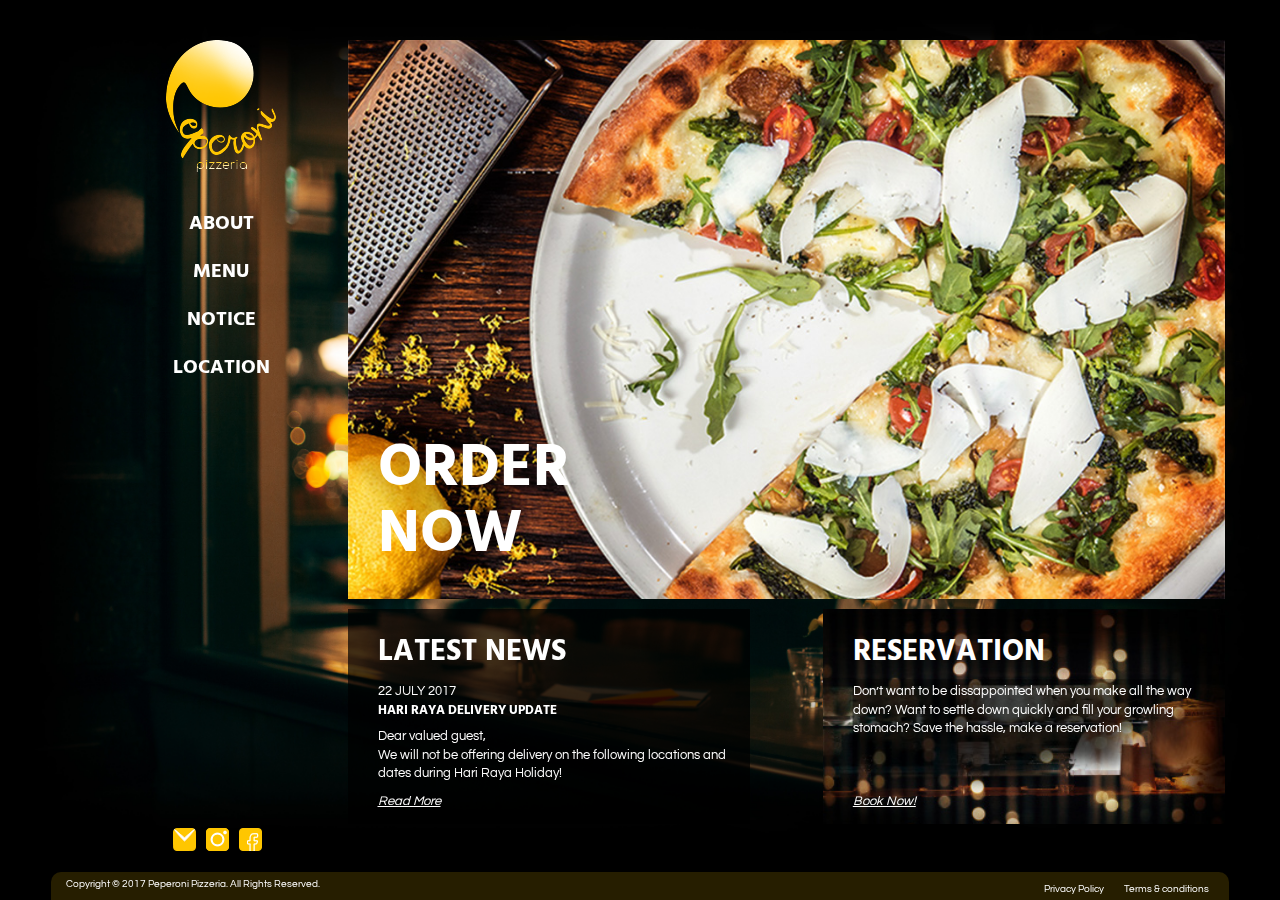
<file: web/index.html>
<!DOCTYPE html>
<html>

<head>
	<meta charset="utf-8">
	<meta name="viewport" content="width=device-width, initial-scale=1">
	<title>Home</title>
	<meta name="author" content="" />
	<meta name="description" content="" />
	<meta name="keywords"  content="" />
	<link rel="icon" type="image/png" href="images/favicon-32x32.png" sizes="32x32" />
	<link rel="icon" type="image/png" href="images/favicon-16x16.png" sizes="16x16" />
	<link href="https://fonts.googleapis.com/css?family=Hind+Guntur|Questrial" rel="stylesheet">
	<link rel="stylesheet" type="text/css" href="css/bootstrap.min.css" />
	<link rel="stylesheet" type="text/css" href="css/style.css" />

	<!--[if IE]>
		<script type="text/javascript">
			 var console = { log: function() {} };
		</script>
	<![endif]-->

	<!--<style>
		[class*="col-"] {
			border: 1px solid teal;
		} 
		.testbox {
			background-color: purple;
			color: white;
			text-align: center;
			font-size: large;
			padding: 10px;
			margin: 0 0 20px 0;
		} 
	</style>-->


</head>
<body>

<!--
<div class="testbox">
	<div class="visible-xs">Extra Small</div><div class="visible-md">Medium</div>
</div>-->

<div class="navi">
<nav class="visible-xs-block visible-sm-block navbar navbar-default">
  <div class="container-fluid">
    <!-- Brand and toggle get grouped for better mobile display -->
    <div class="navbar-header">
      <button type="button" class="navbar-toggle collapsed" data-toggle="collapse" data-target="#bs-example-navbar-collapse-1" aria-expanded="false">
        <span class="sr-only">Toggle navigation</span>
        <span class="icon-bar"></span>
        <span class="icon-bar"></span>
        <span class="icon-bar"></span>
      </button>
      <a class="navbar-brand" href="index.html">
      	<img alt="Brand" src="images/logo.png">
      </a>
    </div>

    <!-- Collect the nav links, forms, and other content for toggling -->
    <div class="collapse navbar-collapse" id="bs-example-navbar-collapse-1">
      <ul class="nav navbar-nav">
        <li><a href="about.html">ABOUT</a></li>
        	<li class="dropdown">
          	<a href="#" class="dropdown-toggle" data-toggle="dropdown" role="button" aria-haspopup="true" aria-expanded="false">MENU<span class="caret"></span></a>
          	<ul class="dropdown-menu">
	             <li><a href="menu.html#pizza">Pizza</a></li>
				<li><a href="menu.html#main">Main</a></li>
				<li><a href="menu.html#pasta">Pasta</a></li>					
				<li><a href="menu.html#entree">Entree</a></li>					
				<li><a href="menu.html#drinks">Drinks</a></li>
				<li><a href="menu.html#dessert">Dessert</a></li>
         	 </ul>
       		 </li>
			<li><a href="#">NOTICE</a></li>
			<li class="dropdown">
          	<a href="#" class="dropdown-toggle" data-toggle="dropdown" role="button" aria-haspopup="true" aria-expanded="false">LOCATION<span class="caret"></span></a>
          	<ul class="dropdown-menu">
	            <li><a href="location.html#greenwood">Greenwood</a></li>
				<li><a href="location.html#binjai">Binjai</a></li>
				<li><a href="location.html#frankel">Frankel</a></li>		
				<li><a href="location.html#zion">Zion</a></li>					
				<li><a href="location.html#suntec">Suntec</a></li>
				<li><a href="location.html#biopolis">Biopolis</a></li>
				<li><a href="location.html#thomson">Thomson</a></li>
         	 </ul>
       		 </li>
      </ul>
    </div><!-- /.navbar-collapse -->
  </div><!-- /.container-fluid -->
</nav>
</div>

<div class="container top">
	
	<div class="row">
		<div class="col-sm-12 col-md-2">
				<div align="center">
					<div id="sidebar" class="hidden-xs hidden-sm fix top">
						<a href="index.html">
						<img src="images/logo.png" class="img-responsive" alt="logo">
						</a>
						<nav>
						<ul class="nav-stacked">
							<li><a href="about.html">ABOUT</a></li>
							<li><a href="menu.html">MENU</a></li>
							<li><a href="#">NOTICE</a></li>
							<li><a href="location.html">LOCATION</a></li>
						</ul>
						</nav> 
					</div>
				</div>
		</div>

		<div class="col-md-1"></div>

		<div class="col-sm-12 col-md-9 nopadding">
			<a href="menu.html">
				<div class="cover top">
					<img src="images/on.jpg" class="img-responsive" alt="cover">
				<h1 class="padding30">ORDER<br>NOW</h1>
			</div></a>
		</div>
	</div>


	<div class="row">
		<!-- must add up to 12 columns -->
		<div class="col-md-3"></div>
		<div class="col-md-9 nopadding">
			<div class="col-md-6 nopadding">
				<div class="col-sm-12 col-md-11 mod">
					<h2>LATEST NEWS</h2>
					<div class="title">
						22 JULY 2017 <br>
						<b>HARI RAYA DELIVERY UPDATE</b>
					</div>
					<div class="text">
							Dear valued guest, <br>
							We will not be offering delivery on the following locations and dates during Hari Raya Holiday!
					</div>

						<a href="#"><i><u>Read More</u></i></a>
				</div>
				<div class="col-md-1 nopadding"></div>
			</div>

			<div class="col-md-6 nopadding">
				<div class="col-md-1 nopadding"></div>
				<div class="col-sm-12 col-md-11 mod2">
					<h2>RESERVATION</h2>
					<div class="textb">
						Don’t want to be dissappointed when you make all the way down? Want to settle down quickly and fill your growling stomach? Save the hassle, make a reservation!<br>
					</div>

					<a href="location.html"><i><u>Book Now!</u></i></a>
				</div>
			</div>
		</div>
	</div>

	<div class="row top"></div>
	
	<div class="row">
		<div class="hidden-xs hidden-sm col-md-2 nopadding sns fix">
				<a href="" target="_blank" data-toggle="modal" data-target="#myModal">
					<img src="images/mail.png" class="img-responsive" alt="mail"></a>
				<a href="https://www.instagram.com/peperonipizzeria" target="_blank">
					<img src="images/insta.png" class="img-responsive" alt="insta"></a>
				<a href="https://www.facebook.com/peperonipizzeria" target="_blank">
					<img src="images/fb.png" class="img-responsive" alt="fb"></a>
		</div>

		<div class="visible-xs-block visible-sm-block nopadding padding30 sns">
				<a href="" target="_blank" data-toggle="modal" data-target="#myModal">
					<img src="images/mail.png" class="img-responsive" alt="mail"></a>
				<a href="https://www.instagram.com/peperonipizzeria" target="_blank">
					<img src="images/insta.png" class="img-responsive" alt="insta"></a>
				<a href="https://www.facebook.com/peperonipizzeria" target="_blank">
					<img src="images/fb.png" class="img-responsive" alt="fb"></a>
		</div>




<!-- Modal -->
<div id="myModal" class="modal fade" role="dialog">
  <div class="modal-dialog modal-sm">

    <!-- Modal content-->
    <div class="modal-content">
      <div class="modal-header">
        <button type="button" class="close" data-dismiss="modal">&times;</button>
        <div class="modal-title"><b>CONTACT</b> <br>
        	      	Have any enquiries or feedback for us?
      	</div>
      <div class="modal-body">
      	<!-- form-->
        <form>
			  <div class="form-group">
			    <label for="exampleInputName">Name</label>
			    <input type="text" class="form-control" id="exampleInputName" placeholder="How should we address you?">
			  </div>
			   <div class="form-group">
			    <label for="exampleInputEmail1">Email address</label>
			    <input type="email" class="form-control" id="exampleInputEmail1" placeholder="Enter email for enquiries">
			  </div>
			  <div class="form-group">
			    <label for="exampleInputMessage">Message</label>
			    <textarea class="form-control" rows="3" placeholder="Enter your message here"></textarea>
			  </div>
  			<button type="submit" class="btn btn-default pull-right">Submit</button>
		</form>

      </div>
      
    </div>

  </div>
</div>



		<div class="col-md-10"></div>
	</div>

</div>

<div class="container-fluid">
	
	<div class="row">
		<!-- must add up to 12 columns -->
		<div class="hidden-xs hidden-sm col-md-12 nopadding fix" id="footer">
			<div id="info">
				Copyright © 2017 Peperoni Pizzeria. All Rights Reserved.
				<div class="ab">Terms & conditions</div> <div class="ab">Privacy Policy</div>
			</div>
		</div>

	<div class="visible-xs-block visible-sm-block nopadding top">
			<div id="info">
				Copyright © 2017 Peperoni Pizzeria. All Rights Reserved.<br>
				Terms & conditions Privacy Policy
			</div>
		</div>

		
	</div>
</div>


<script src=https://ajax.googleapis.com/ajax/libs/jquery/1.12.4/jquery.min.js></script>
<script src="js/bootstrap.min.js"></script>
<script src="js/script.js"></script>

</body>
</html>
</file>
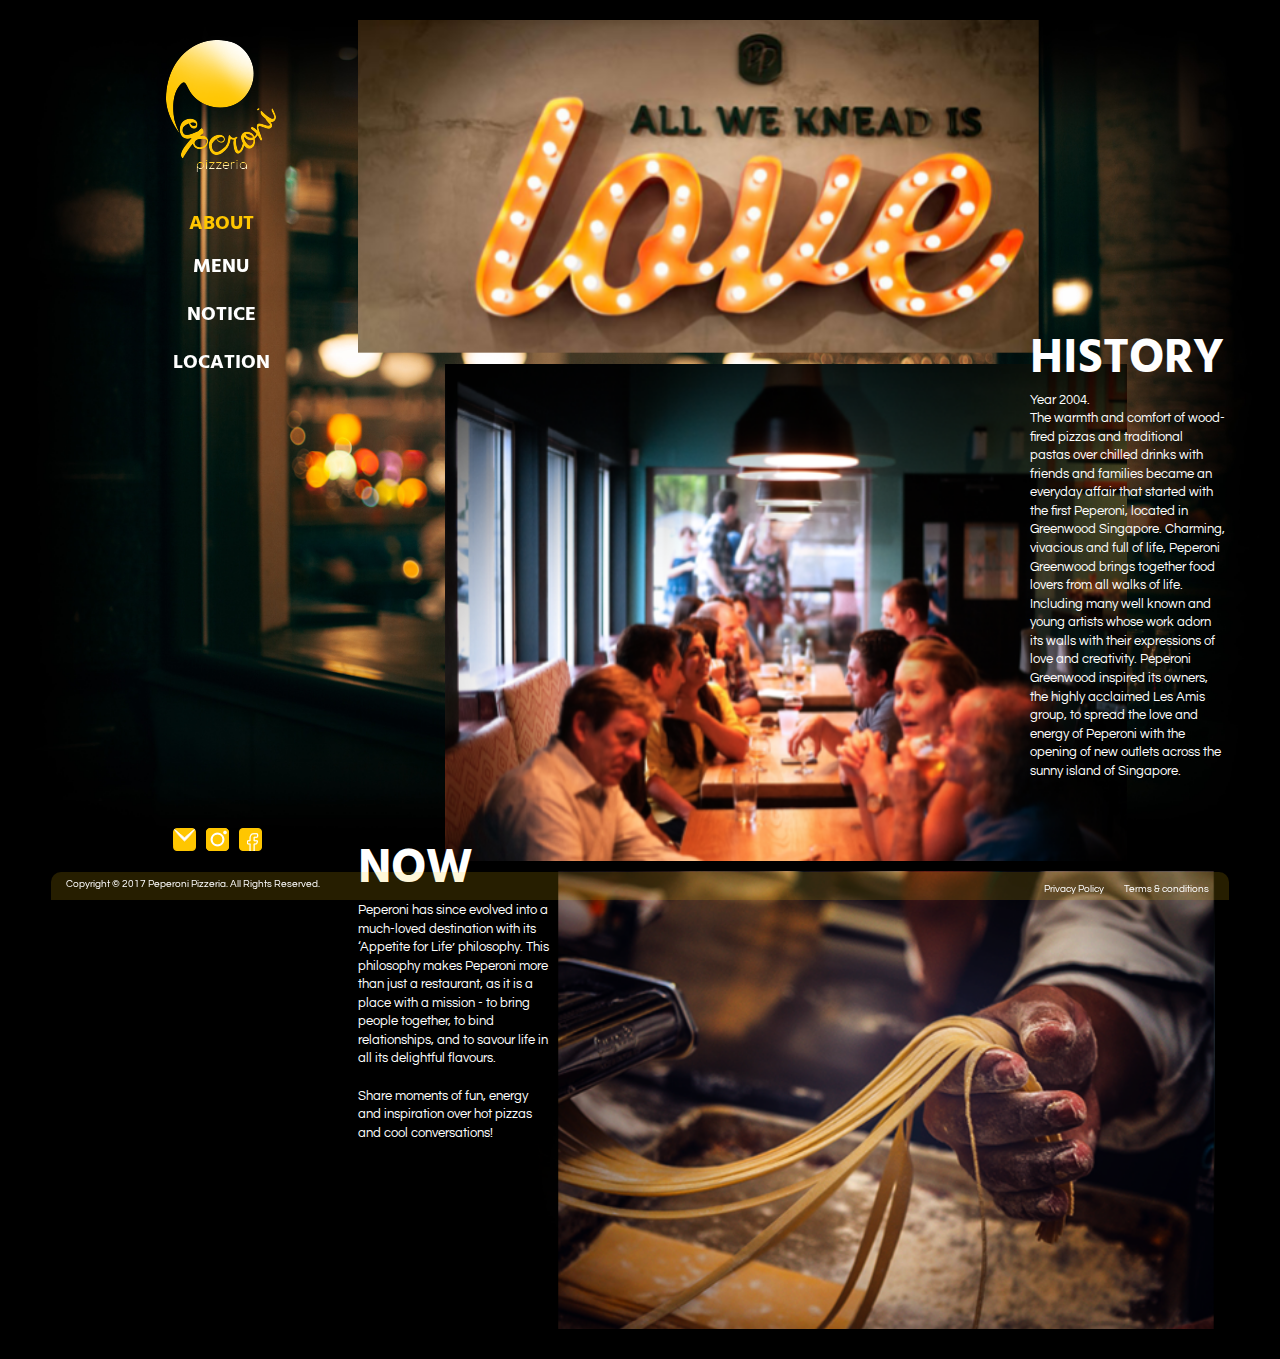
<file: web/about.html>
<!DOCTYPE html>
<html>

<head>
	<meta charset="utf-8">
	<meta name="viewport" content="width=device-width, initial-scale=1">
	<title>About</title>
	<meta name="author" content="" />
	<meta name="description" content="" />
	<meta name="keywords"  content="" />
	<link rel="icon" type="image/png" href="images/favicon-32x32.png" sizes="32x32" />
	<link rel="icon" type="image/png" href="images/favicon-16x16.png" sizes="16x16" />
	<link href="https://fonts.googleapis.com/css?family=Hind+Guntur|Questrial" rel="stylesheet">
	<link rel="stylesheet" type="text/css" href="css/bootstrap.min.css" />
	<link rel="stylesheet" type="text/css" href="css/style.css" />

	<!--[if IE]>
		<script type="text/javascript">
			 var console = { log: function() {} };
		</script>
	<![endif]-->

	<!--<style>
		[class*="col-"] {
			border: 1px solid teal;
		} 
		.testbox {
			background-color: purple;
			color: white;
			text-align: center;
			font-size: large;
			padding: 10px;
			margin: 0 0 20px 0;
		} 
	</style>-->


</head>
<body>
<!--
<div class="testbox">
	<div class="visible-xs">Extra Small</div><div class="visible-md">Medium</div>
</div>-->

<div class="navi">
<nav class="visible-xs-block visible-sm-block navbar navbar-default">
  <div class="container-fluid">
    <!-- Brand and toggle get grouped for better mobile display -->
    <div class="navbar-header">
      <button type="button" class="navbar-toggle collapsed" data-toggle="collapse" data-target="#bs-example-navbar-collapse-1" aria-expanded="false">
        <span class="sr-only">Toggle navigation</span>
        <span class="icon-bar"></span>
        <span class="icon-bar"></span>
        <span class="icon-bar"></span>
      </button>
      <a class="navbar-brand" href="index.html">
      	<img alt="Brand" src="images/logo.png">
      </a>
    </div>

    <!-- Collect the nav links, forms, and other content for toggling -->
    <div class="collapse navbar-collapse" id="bs-example-navbar-collapse-1">
      <ul class="nav navbar-nav">
        <li><a href="about.html">ABOUT</a></li>
        	<li class="dropdown">
          	<a href="#" class="dropdown-toggle" data-toggle="dropdown" role="button" aria-haspopup="true" aria-expanded="false">MENU<span class="caret"></span></a>
          	<ul class="dropdown-menu">
	            <li><a href="menu.html#pizza">Pizza</a></li>
				<li><a href="menu.html#main">Main</a></li>
				<li><a href="menu.html#pasta">Pasta</a></li>					
				<li><a href="menu.html#entree">Entree</a></li>					
				<li><a href="menu.html#drinks">Drinks</a></li>
				<li><a href="menu.html#dessert">Dessert</a></li>
         	 </ul>
       		 </li>
			<li><a href="#">NOTICE</a></li>
			<li class="dropdown">
          	<a href="#" class="dropdown-toggle" data-toggle="dropdown" role="button" aria-haspopup="true" aria-expanded="false">LOCATION<span class="caret"></span></a>
          	<ul class="dropdown-menu">
	            <li><a href="location.html#greenwood">Greenwood</a></li>
				<li><a href="location.html#binjai">Binjai</a></li>
				<li><a href="location.html#frankel">Frankel</a></li>		
				<li><a href="location.html#zion">Zion</a></li>					
				<li><a href="location.html#suntec">Suntec</a></li>
				<li><a href="location.html#biopolis">Biopolis</a></li>
				<li><a href="location.html#thomson">Thomson</a></li>
         	 </ul>
       		 </li>
      </ul>
    </div><!-- /.navbar-collapse -->
  </div><!-- /.container-fluid -->
</nav>
</div>

<div class="container top">
	
	<div class="row">
		<div class="col-sm-12 col-md-2">
				<div align="center">
					<div id="sidebar" class="hidden-xs hidden-sm fix top">
						<a href="index.html">
						<img src="images/logo.png" class="img-responsive" alt="logo">
						</a>
						<nav>
						<ul class="nav-stacked">
							<li class="page">ABOUT</li>
							<li><a href="menu.html">MENU</a></li>
							<li><a href="#">NOTICE</a></li>
							<li><a href="location.html">LOCATION</a></li>
						</ul>
						</nav> 
					</div>
				</div>
		</div>


		<div class="col-md-1"></div>


		<div class="col-sm-12 col-md-9 nopadding">
			<div id="about">
					<img src="images/first.png" class="img-responsive" alt="">	
					<div class="hidden-xs hidden-sm hist"> 
						<h3>HISTORY</h3>
							Year 2004.<br>
							The warmth and comfort of wood-fired pizzas and traditional pastas over chilled drinks with friends and families became an everyday affair that started with the first Peperoni, located in Greenwood Singapore. Charming, vivacious and full of life, Peperoni Greenwood brings together food lovers from all walks of life. Including many well known and young artists whose work adorn its walls with their expressions of love and creativity. Peperoni Greenwood inspired its owners, the highly acclaimed Les Amis group, to spread the love and energy of Peperoni with the opening of new outlets across the sunny island of Singapore.
					</div>
					<div class="visible-xs-block visible-sm-block histm"> 
						<h3>HISTORY</h3>
							Year 2004.<br>
							The warmth and comfort of wood-fired pizzas and traditional pastas over chilled drinks with friends and families became an everyday affair that started with the first Peperoni, located in Greenwood Singapore. Charming, vivacious and full of life, Peperoni Greenwood brings together food lovers from all walks of life. Including many well known and young artists whose work adorn its walls with their expressions of love and creativity. Peperoni Greenwood inspired its owners, the highly acclaimed Les Amis group, to spread the love and energy of Peperoni with the opening of new outlets across the sunny island of Singapore.
					</div>

					<div align="center">
						<img src="images/second.png" class="img-responsive" alt="">
					</div>	
					<div class="hidden-xs hidden-sm now"> 
						<h3>NOW</h3>
							Peperoni has since evolved into a much-loved destination with its ‘Appetite for Life’ philosophy. This philosophy makes Peperoni more than just a restaurant, as it is a place with a mission - to bring people together, to bind relationships, and to savour life in all its delightful flavours.
							<br><br>
							Share moments of fun, energy and inspiration over hot pizzas and cool conversations!
					</div>	
					<div class="visible-xs-block visible-sm-block nowm"> 
						<h3>NOW</h3>
							Peperoni has since evolved into a much-loved destination with its ‘Appetite for Life’ philosophy. This philosophy makes Peperoni more than just a restaurant, as it is a place with a mission - to bring people together, to bind relationships, and to savour life in all its delightful flavours.
							<br><br>
							Share moments of fun, energy and inspiration over hot pizzas and cool conversations!
					</div>

					<img src="images/third.png" class="img-responsive pull-right" alt="">
			</div>		
		</div>
	</div>

<div class="row top"></div>
	

	<div class="row">
		<div class="hidden-xs hidden-sm col-md-2 nopadding sns fix">
				<a href="" target="_blank" data-toggle="modal" data-target="#myModal">
					<img src="images/mail.png" class="img-responsive" alt="mail"></a>
				<a href="https://www.instagram.com/peperonipizzeria" target="_blank">
					<img src="images/insta.png" class="img-responsive" alt="insta"></a>
				<a href="https://www.facebook.com/peperonipizzeria" target="_blank">
					<img src="images/fb.png" class="img-responsive" alt="fb"></a>
		</div>

		<div class="visible-xs-block visible-sm-block nopadding padding30 sns">
				<a href="" target="_blank" data-toggle="modal" data-target="#myModal">
					<img src="images/mail.png" class="img-responsive" alt="mail"></a>
				<a href="https://www.instagram.com/peperonipizzeria" target="_blank">
					<img src="images/insta.png" class="img-responsive" alt="insta"></a>
				<a href="https://www.facebook.com/peperonipizzeria" target="_blank">
					<img src="images/fb.png" class="img-responsive" alt="fb"></a>
		</div>



<!-- Modal -->
<div id="myModal" class="modal fade" role="dialog">
  <div class="modal-dialog modal-sm">

    <!-- Modal content-->
    <div class="modal-content">
      <div class="modal-header">
        <button type="button" class="close" data-dismiss="modal">&times;</button>
        <div class="modal-title"><b>CONTACT</b>
        	<br>
        	Have any enquiries or feedback for us?
      	</div>
      <div class="modal-body">
      	<!-- form-->
        <form>
			  <div class="form-group">
			    <label for="exampleInputName">Name</label>
			    <input type="text" class="form-control" id="exampleInputName" placeholder="How should we address you?">
			  </div>
			   <div class="form-group">
			    <label for="exampleInputEmail1">Email address</label>
			    <input type="email" class="form-control" id="exampleInputEmail1" placeholder="Enter email for enquiries">
			  </div>
			  <div class="form-group">
			    <label for="exampleInputMessage">Message</label>
			    <textarea class="form-control" rows="3" placeholder="Enter your message here"></textarea>
			  </div>
  			<button type="submit" class="btn btn-default pull-right">Submit</button>
		</form>

      </div>
      
    </div>

  </div>
</div>




		<div class="col-md-10"></div>
	</div>

</div>

<div class="container-fluid">
	
	<div class="row">
		<!-- must add up to 12 columns -->
		<div class="hidden-xs hidden-sm col-md-12 nopadding fix" id="footer">
			<div id="info">
				Copyright © 2017 Peperoni Pizzeria. All Rights Reserved.
				<div class="ab">Terms & conditions</div> <div class="ab">Privacy Policy</div>
			</div>
		</div>

		<div class="visible-xs-block visible-sm-block nopadding top">
			<div id="info">
				Copyright © 2017 Peperoni Pizzeria. All Rights Reserved.<br>
				Terms & conditions Privacy Policy
			</div>
		</div>
		
	</div>
</div>


<script src=https://ajax.googleapis.com/ajax/libs/jquery/1.12.4/jquery.min.js></script>
<script src="js/bootstrap.min.js"></script>
<script src="js/script.js"></script>

</body>
</html>
</file>
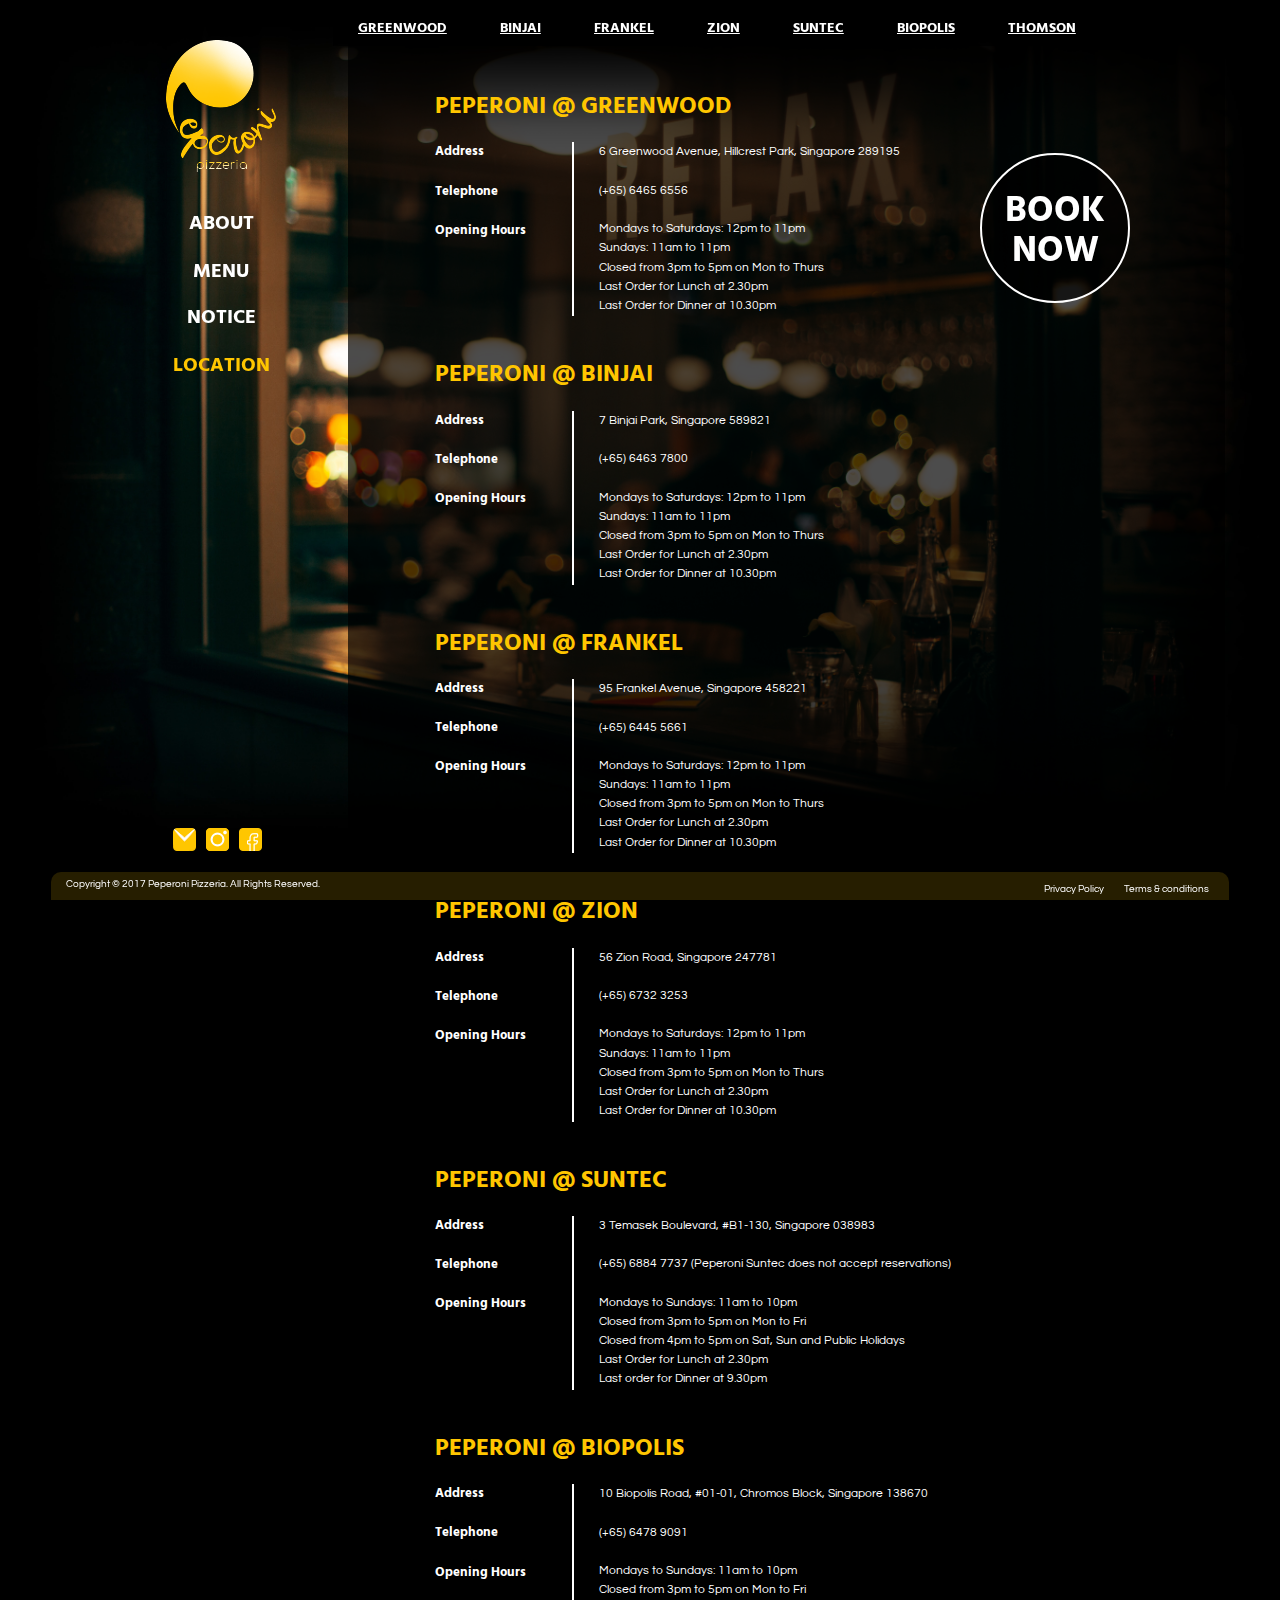
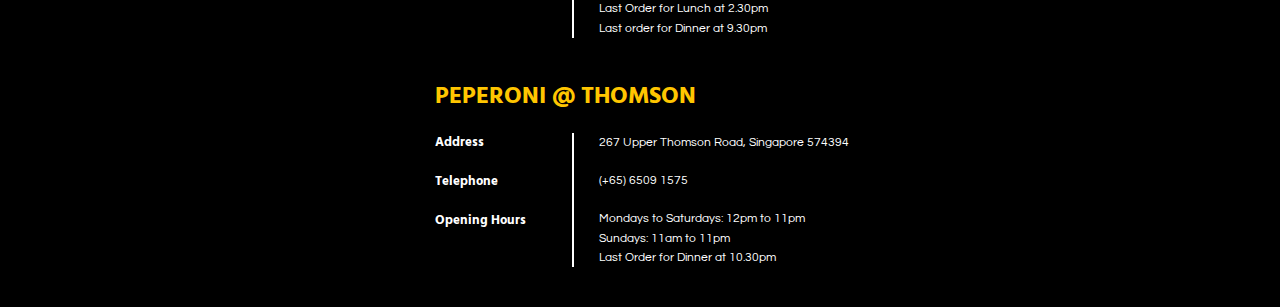
<file: web/location.html>
<!DOCTYPE html>
<html>

<head>
	<meta charset="utf-8">
	<meta name="viewport" content="width=device-width, initial-scale=1">
	<title>Location</title>
	<meta name="author" content="" />
	<meta name="description" content="" />
	<meta name="keywords"  content="" />
	<link rel="icon" type="image/png" href="images/favicon-32x32.png" sizes="32x32" />
	<link rel="icon" type="image/png" href="images/favicon-16x16.png" sizes="16x16" />
	<link href="https://fonts.googleapis.com/css?family=Hind+Guntur|Questrial" rel="stylesheet">
	<link rel="stylesheet" type="text/css" href="css/bootstrap.min.css" />
	<link rel="stylesheet" type="text/css" href="css/style.css" />

	<!--[if IE]>
		<script type="text/javascript">
			 var console = { log: function() {} };
		</script>
	<![endif]-->

	<!--<style>
		[class*="col-"] {
			border: 1px solid teal;
		} 
		.testbox {
			background-color: purple;
			color: white;
			text-align: center;
			font-size: large;
			padding: 10px;
			margin: 0 0 20px 0;
		} 
	</style>-->


</head>
<body data-spy="scroll" data-target=".navbar .mnav" data-offset="50">
<!--
<div class="testbox">
	<div class="visible-xs">Extra Small</div><div class="visible-md">Medium</div>
</div> -->


<div class="navi">
<nav class="visible-xs-block visible-sm-block navbar navbar-default">
  <div class="container-fluid">
    <!-- Brand and toggle get grouped for better mobile display -->
    <div class="navbar-header">
      <button type="button" class="navbar-toggle collapsed" data-toggle="collapse" data-target="#bs-example-navbar-collapse-1" aria-expanded="false">
        <span class="sr-only">Toggle navigation</span>
        <span class="icon-bar"></span>
        <span class="icon-bar"></span>
        <span class="icon-bar"></span>
      </button>
      <a class="navbar-brand" href="index.html">
      	<img alt="Brand" src="images/logo.png">
      </a>
    </div>

    <!-- Collect the nav links, forms, and other content for toggling -->
    <div class="collapse navbar-collapse" id="bs-example-navbar-collapse-1">
      <ul class="nav navbar-nav">
        <li><a href="about.html">ABOUT</a></li>
        	<li class="dropdown">
          	<a href="#" class="dropdown-toggle" data-toggle="dropdown" role="button" aria-haspopup="true" aria-expanded="false">MENU<span class="caret"></span></a>
          	<ul class="dropdown-menu">
	            <li><a href="menu.html#pizza">Pizza</a></li>
				<li><a href="menu.html#main">Main</a></li>
				<li><a href="menu.html#pasta">Pasta</a></li>					
				<li><a href="menu.html#entree">Entree</a></li>					
				<li><a href="menu.html#drinks">Drinks</a></li>
				<li><a href="menu.html#dessert">Dessert</a></li>
         	 </ul>
       		 </li>
			<li><a href="#">NOTICE</a></li>
			<li class="dropdown">
          	<a href="#" class="dropdown-toggle" data-toggle="dropdown" role="button" aria-haspopup="true" aria-expanded="false">LOCATION<span class="caret"></span></a>
          	<ul class="dropdown-menu">
	            <li><a href="#greenwood">Greenwood</a></li>
				<li><a href="#binjai">Binjai</a></li>
				<li><a href="#frankel">Frankel</a></li>						
				<li><a href="#zion">Zion</a></li>						
				<li><a href="#suntec">Suntec</a></li>
				<li><a href="#biopolis">Biopolis</a></li>
				<li><a href="#thomson">Thomson</a></li>
         	 </ul>
       		 </li>
      </ul>
    </div><!-- /.navbar-collapse -->
  </div><!-- /.container-fluid -->
</nav>
</div>

<div class="container top">
	
	<div class="row">
		<div class="col-sm-12 col-md-2">
				<div align="center">
					<div id="sidebar" class="hidden-xs hidden-sm fix top">
						<a href="index.html">
						<img src="images/logo.png" class="img-responsive" alt="logo">
						</a>
						<nav>
						<ul class="nav-stacked">
							<li><a href="about.html">ABOUT</a></li>
							<li><a href="menu.html">MENU</li>
							<li><a href="#">NOTICE</a></li>
							<li class="page">LOCATION</a></li>
						</ul>
						</nav> 
					</div>
				</div>
		</div>

		<div class="col-md-1"></div>

		<div class="col-sm-12 col-md-9 nopadding">
			<div id="locationnav" class="hidden-xs hidden-sm fix">
				<nav id="snav">
					<ul>
					 <li><a href="#greenwood">Greenwood</a></li>
					<li><a href="#binjai">Binjai</a></li>
					<li><a href="#frankel">Frankel</a></li>						
					<li><a href="#zion">Zion</a></li>						
					<li><a href="#suntec">Suntec</a></li>
					<li><a href="#biopolis">Biopolis</a></li>
					<li><a href="#thomson">Thomson</a></li>
					</ul>
				</nav>
			</div>	


			<div id="location">

				<div id="greenwood" class="pull-left clear">	
					<h4>PEPERONI @ GREENWOOD</h4>
					<div class="ltitle">
					<b>Address</b>			
					<br><br>
					<b>Telephone</b>		
					<br><br>
					<b>Opening Hours</b>
					</div>	
					<img src="images/line.png" class="pull-left" alt="line">
						<div class="linfo">
						6 Greenwood Avenue, Hillcrest Park, Singapore 289195<br><br>
						(+65) 6465 6556<br><br>
						Mondays to Saturdays: 12pm to 11pm<br>
						Sundays: 11am to 11pm<br>
						Closed from 3pm to 5pm on Mon to Thurs<br>
						Last Order for Lunch at 2.30pm<br>
						Last Order for Dinner at 10.30pm
						</div>
				</div>

				<div id="binjai" class="pull-left clear">	
					<h4>PEPERONI @ BINJAI</h4>
					<div class="ltitle">
					<b>Address</b>			
					<br><br>
					<b>Telephone</b>		
					<br><br>
					<b>Opening Hours</b>
					</div>	
					<img src="images/line.png" class="pull-left" alt="line">
						<div class="linfo">
						7 Binjai Park, Singapore 589821<br><br>
						(+65) 6463 7800<br><br>
						Mondays to Saturdays: 12pm to 11pm<br>
						Sundays: 11am to 11pm<br>
						Closed from 3pm to 5pm on Mon to Thurs<br>
						Last Order for Lunch at 2.30pm<br>
						Last Order for Dinner at 10.30pm
						</div>
				</div>

				<div id="frankel" class="pull-left clear">	
					<h4>PEPERONI @ FRANKEL</h4>
					<div class="ltitle">
					<b>Address</b>			
					<br><br>
					<b>Telephone</b>		
					<br><br>
					<b>Opening Hours</b>
					</div>	
					<img src="images/line.png" class="pull-left" alt="line">
						<div class="linfo">
						95 Frankel Avenue, Singapore 458221<br><br>
						(+65) 6445 5661<br><br>
						Mondays to Saturdays: 12pm to 11pm <br>
						Sundays: 11am to 11pm <br>
						Closed from 3pm to 5pm on Mon to Thurs<br>
						Last Order for Lunch at 2.30pm<br>
						Last Order for Dinner at 10.30pm
						</div>
					
				</div>

				<div id="zion" class="pull-left clear">	
					<h4>PEPERONI @ ZION</h4>
					<div class="ltitle">
					<b>Address</b>			
					<br><br>
					<b>Telephone</b>		
					<br><br>
					<b>Opening Hours</b>
					</div>	
					<img src="images/line.png" class="pull-left" alt="line">
						<div class="linfo">
						56 Zion Road, Singapore 247781<br><br>
						(+65) 6732 3253<br><br>
						Mondays to Saturdays: 12pm to 11pm<br>
						Sundays: 11am to 11pm<br>
						Closed from 3pm to 5pm on Mon to Thurs<br>
						Last Order for Lunch at 2.30pm<br>
						Last Order for Dinner at 10.30pm
						</div>
				</div>

				<div id="suntec" class="pull-left clear">	
					<h4>PEPERONI @ SUNTEC</h4>
					<div class="ltitle">
					<b>Address</b>			
					<br><br>
					<b>Telephone</b>		
					<br><br>
					<b>Opening Hours</b>
					</div>	
					<img src="images/line.png" class="pull-left" alt="line">
						<div class="linfo">
						3 Temasek Boulevard, #B1-130, Singapore 038983<br><br>
						(+65) 6884 7737 (Peperoni Suntec does not accept reservations)<br><br>
						Mondays to Sundays: 11am to 10pm <br>
						Closed from 3pm to 5pm on Mon to Fri <br>
						Closed from 4pm to 5pm on Sat, Sun and Public Holidays <br>
						Last Order for Lunch at 2.30pm <br>
						Last order for Dinner at 9.30pm
						</div>
				</div>


				<div id="biopolis" class="pull-left clear">	
					<h4>PEPERONI @ BIOPOLIS</h4>
					<div class="ltitle">
					<b>Address</b>			
					<br><br>
					<b>Telephone</b>		
					<br><br>
					<b>Opening Hours</b>
					</div>	
					<img src="images/line2.png" class="pull-left" alt="line">
						<div class="linfo">
						10 Biopolis Road, #01-01, Chromos Block, Singapore 138670<br><br>
						(+65) 6478 9091<br><br>
						Mondays to Sundays: 11am to 10pm<br>
						Closed from 3pm to 5pm on Mon to Fri<br>
						Last Order for Lunch at 2.30pm<br>
						Last order for Dinner at 9.30pm
						</div>
				</div>

				<div id="thomson" class="pull-left clear">	
					<h4>PEPERONI @ THOMSON</h4>
					<div class="ltitle">
					<b>Address</b>			
					<br><br>
					<b>Telephone</b>		
					<br><br>
					<b>Opening Hours</b>
					</div>	
					<img src="images/line3.png" class="pull-left" alt="line">
						<div class="linfo bottom">
						267 Upper Thomson Road, Singapore 574394<br><br>	
						(+65) 6509 1575<br><br>
						Mondays to Saturdays: 12pm to 11pm<br>
						Sundays: 11am to 11pm<br>
						Last Order for Dinner at 10.30pm
						</div>
				</div>
				<a href="" class="hidden-xs hidden-sm btn btn-default btn-circle fix" target="_blank" data-toggle="modal" data-target="#booknow"><h5>BOOK<br>NOW</h5></a>
				<a href="" class="visible-xs-block visible-sm-block btn btn-default btn-btm fix" target="_blank" data-toggle="modal" data-target="#booknow"><h6>BOOK<br>NOW</h6></a>
			</div>	
		</div>
	</div>


	<!-- Modal -->
<div id="booknow" class="modal fade" role="dialog">
  <div class="modal-dialog modal-sm">

    <!-- Modal content-->
    <div class="modal-content">
      <div class="modal-header">
        <button type="button" class="close" data-dismiss="modal">&times;</button>
        	<div class="modal-title"><b>RESERVATION</b>
        	<br>
        	No more waiting!
      		</div>
      			<div class="modal-body">
      	<!-- form-->
        <form>
			  	<div class="form-group">
			    <label for="exampleInputName">Name</label>
			    <input type="text" class="form-control" id="exampleInputName" placeholder="How should we address you?">
			  	</div>
			   	<div class="form-group">
			    <label for="exampleInputnumber">Pax</label>
			    <input type="number" class="form-control" id="exampleInputnumber" placeholder="Number of seats needed">
			  	</div>
			  		<div class="form-group">
			  			<label for="exampleInputtext">Location</label>
				<select class="form-control">
			     <option selected="true" disabled="disabled">Select outlet</option>
              <option>Greenwood</option>
              <option>Binjai</option>
              <option>Frankel</option>
              <option>Zion</option>
              <option>Biopolis</option>
              <option>Thomson</option>
            </select>
			  	</div>
  				<button type="submit" class="btn btn-default pull-right">Submit</button>
		</form>
				</div>

      </div>
    </div>
  </div>
</div>




	<div class="row top"></div>

	<div class="row">
		<div class="hidden-xs hidden-sm col-md-2 nopadding sns fix">
				<a href="" target="_blank" data-toggle="modal" data-target="#myModal">
					<img src="images/mail.png" class="img-responsive" alt="mail"></a>

				<a href="https://www.instagram.com/peperonipizzeria" target="_blank">
					<img src="images/insta.png" class="img-responsive" alt="insta"></a>
				<a href="https://www.facebook.com/peperonipizzeria" target="_blank">
					<img src="images/fb.png" class="img-responsive" alt="fb"></a>
		</div>

		<div class="visible-xs-block visible-sm-block nopadding padding30 sns">
				<a href="" target="_blank" data-toggle="modal" data-target="#myModal">
					<img src="images/mail.png" class="img-responsive" alt="mail"></a>
				<a href="https://www.instagram.com/peperonipizzeria" target="_blank">
					<img src="images/insta.png" class="img-responsive" alt="insta"></a>
				<a href="https://www.facebook.com/peperonipizzeria" target="_blank">
					<img src="images/fb.png" class="img-responsive" alt="fb"></a>
		</div>



<!-- Modal -->
<div id="myModal" class="modal fade" role="dialog">
  <div class="modal-dialog modal-sm">

    <!-- Modal content-->
    <div class="modal-content">
      <div class="modal-header">
        <button type="button" class="close" data-dismiss="modal">&times;</button>
        <div class="modal-title"><b>CONTACT</b>
        	<br>
        	Have any enquiries or feedback for us?
      	</div>
      <div class="modal-body">
      	<!-- form-->
        <form>
			  <div class="form-group">
			    <label for="exampleInputName">Name</label>
			    <input type="text" class="form-control" id="exampleInputName" placeholder="How should we address you?">
			  </div>
			   <div class="form-group">
			    <label for="exampleInputEmail1">Email address</label>
			    <input type="email" class="form-control" id="exampleInputEmail1" placeholder="Enter email for enquiries">
			  </div>
			  <div class="form-group">
			    <label for="exampleInputMessage">Message</label>
			    <textarea class="form-control" rows="3" placeholder="Enter your message here"></textarea>
			  </div>
  			<button type="submit" class="btn btn-default pull-right">Submit</button>
		</form>

      </div>
      
    </div>

  </div>
</div>




		<div class="col-md-10"></div>
	</div>

</div>

<div class="container-fluid">
	
	<div class="row">
		<!-- must add up to 12 columns -->
		<div class="hidden-xs hidden-sm col-md-12 nopadding fix" id="footer">
			<div id="info">
				Copyright © 2017 Peperoni Pizzeria. All Rights Reserved.
				<div class="ab">Terms & conditions</div> <div class="ab">Privacy Policy</div>
			</div>
		</div>

		<div class="visible-xs-block visible-sm-block nopadding top">
			<div id="info">
				Copyright © 2017 Peperoni Pizzeria. All Rights Reserved.<br>
				Terms & conditions Privacy Policy
			</div>
		</div>

		
	</div>
</div>


<script src=https://ajax.googleapis.com/ajax/libs/jquery/1.12.4/jquery.min.js></script>
<script src="js/bootstrap.min.js"></script>
<script src="js/script.js"></script>

</body>
</html>
</file>
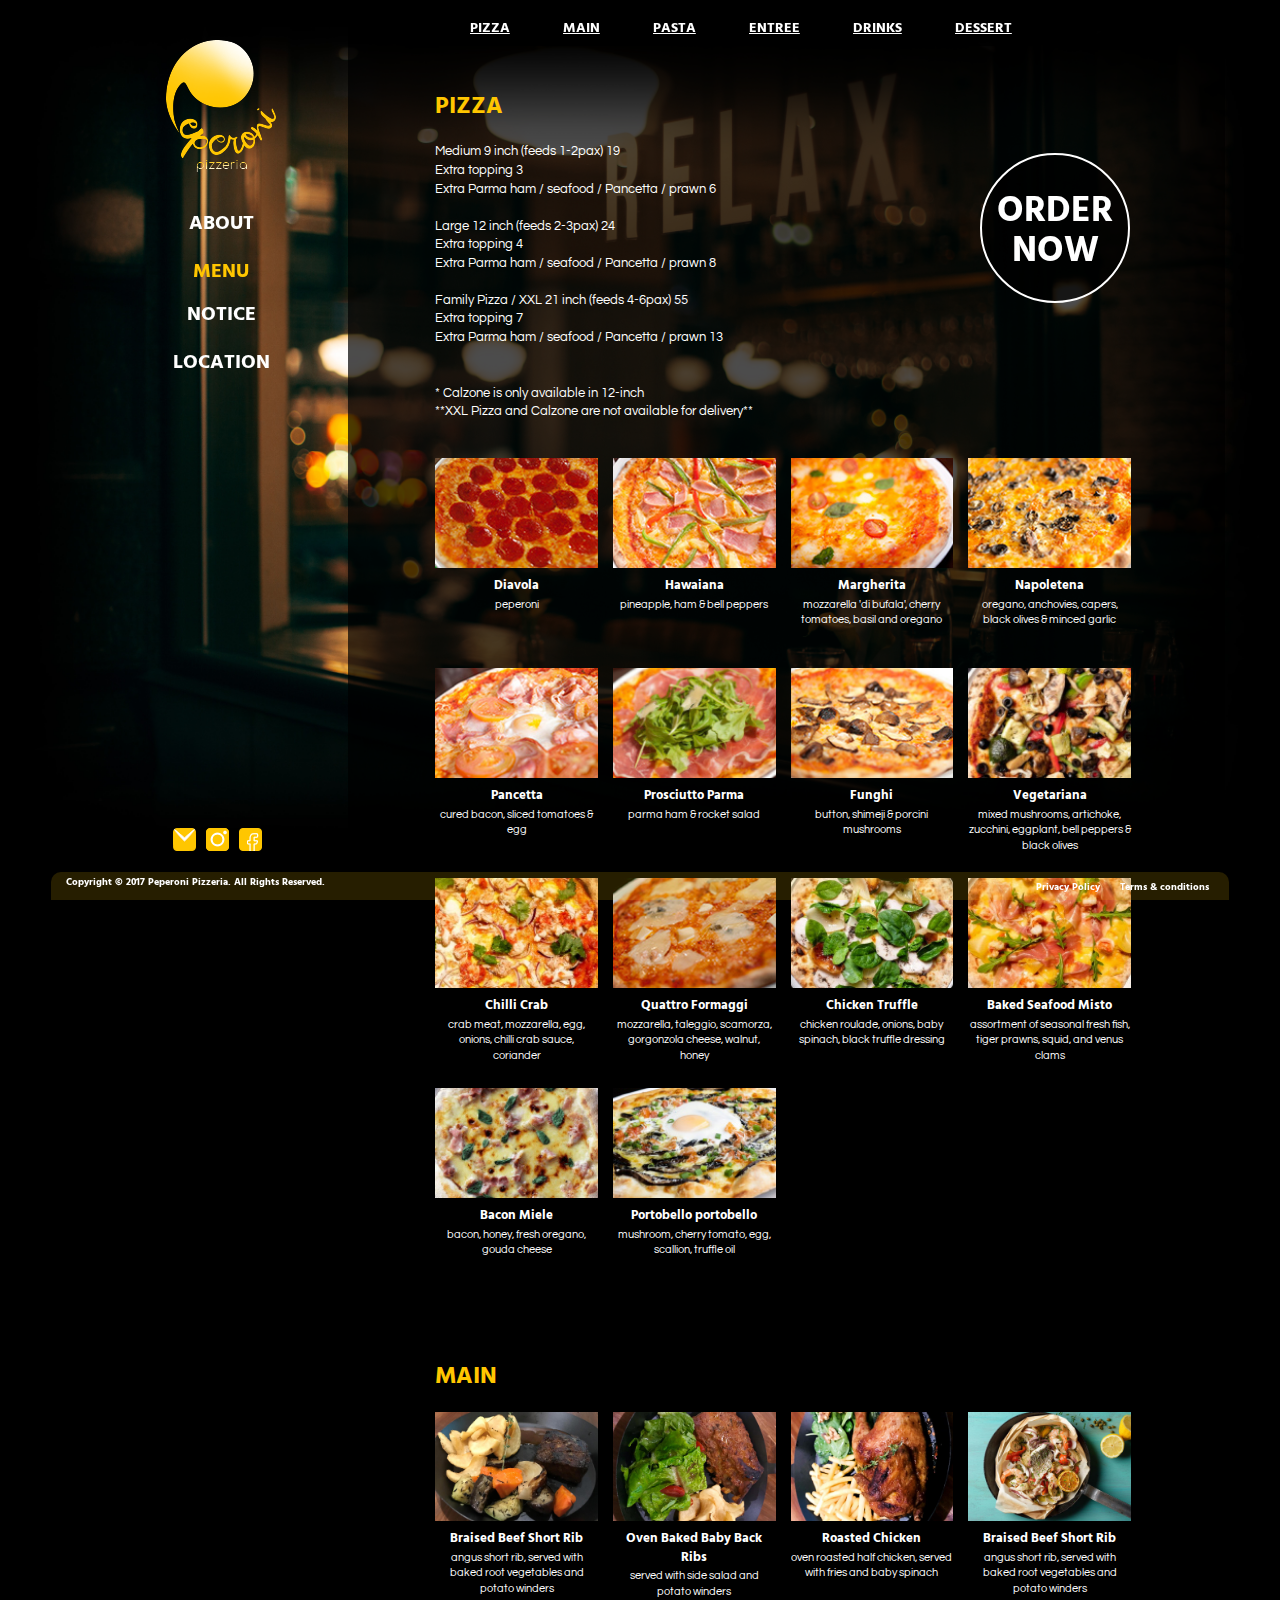
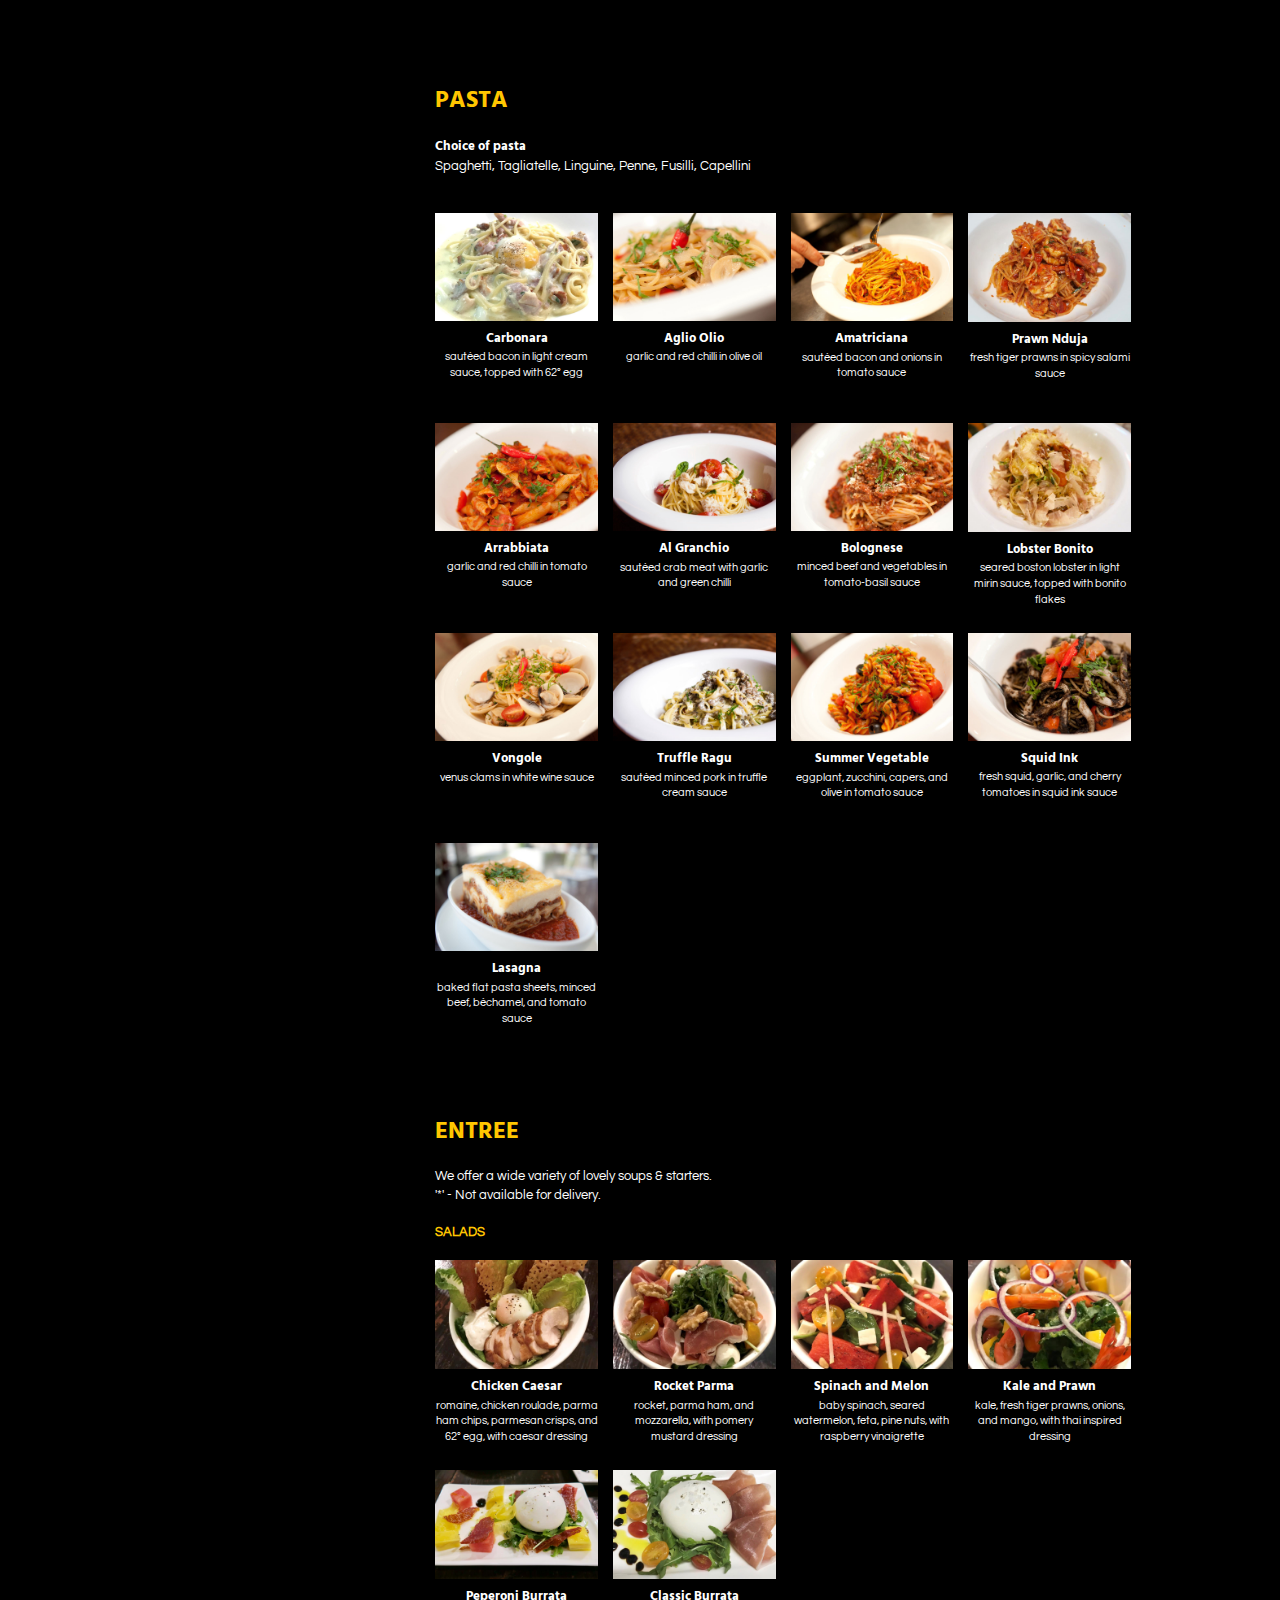
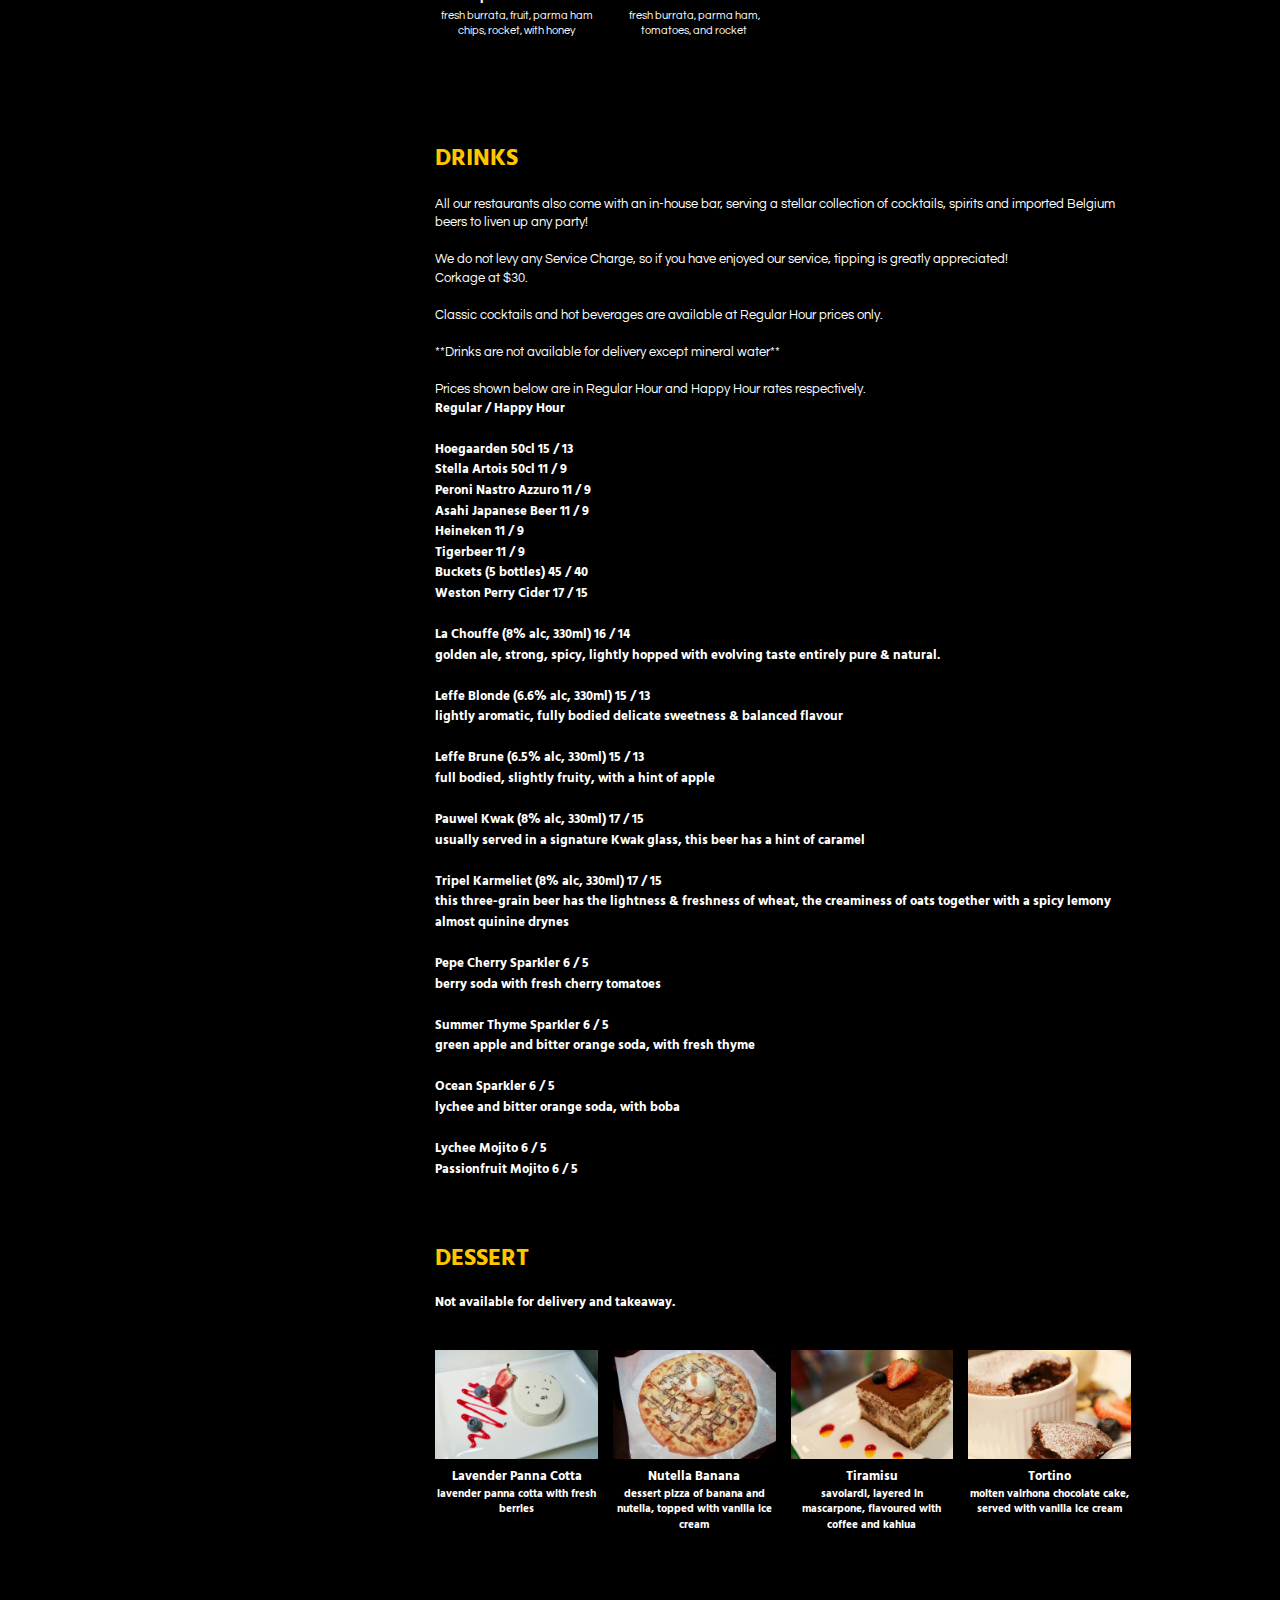
<file: web/menu.html>
<!DOCTYPE html>
<html>

<head>
	<meta charset="utf-8">
	<meta name="viewport" content="width=device-width, initial-scale=1">
	<title>Menu</title>
	<meta name="author" content="" />
	<meta name="description" content="" />
	<meta name="keywords"  content="" />
	<link rel="icon" type="image/png" href="images/favicon-32x32.png" sizes="32x32" />
	<link rel="icon" type="image/png" href="images/favicon-16x16.png" sizes="16x16" />
	<link href="https://fonts.googleapis.com/css?family=Hind+Guntur|Questrial" rel="stylesheet">
	<link rel="stylesheet" type="text/css" href="css/bootstrap.min.css" />
	<link rel="stylesheet" type="text/css" href="css/style.css" />

	<!--[if IE]>
		<script type="text/javascript">
			 var console = { log: function() {} };
		</script>
	<![endif]-->

	<!--<style>
		[class*="col-"] {
			border: 1px solid teal;
		} 
		.testbox {
			background-color: purple;
			color: white;
			text-align: center;
			font-size: large;
			padding: 10px;
			margin: 0 0 20px 0;
		} 
	</style>-->


</head>
<body data-spy="scroll" data-target=".navbar .mnav" data-offset="50">
<!--
<div class="testbox">
	<div class="visible-xs">Extra Small</div><div class="visible-md">Medium</div>
</div> -->


<div class="navi">
<nav class="visible-xs-block visible-sm-block navbar navbar-default">
  <div class="container-fluid">
    <!-- Brand and toggle get grouped for better mobile display -->
    <div class="navbar-header">
      <button type="button" class="navbar-toggle collapsed" data-toggle="collapse" data-target="#bs-example-navbar-collapse-1" aria-expanded="false">
        <span class="sr-only">Toggle navigation</span>
        <span class="icon-bar"></span>
        <span class="icon-bar"></span>
        <span class="icon-bar"></span>
      </button>
      <a class="navbar-brand" href="index.html">
      	<img alt="Brand" src="images/logo.png">
      </a>
    </div>

    <!-- Collect the nav links, forms, and other content for toggling -->
    <div class="collapse navbar-collapse" id="bs-example-navbar-collapse-1">
      <ul class="nav navbar-nav">
        <li><a href="about.html">ABOUT</a></li>
        	<li class="dropdown">
          	<a href="#" class="dropdown-toggle" data-toggle="dropdown" role="button" aria-haspopup="true" aria-expanded="false">MENU<span class="caret"></span></a>
          	<ul class="dropdown-menu">
	            <li><a href="#pizza">Pizza</a></li>
				<li><a href="#main">Main</a></li>
				<li><a href="#pasta">Pasta</a></li>					
				<li><a href="#entree">Entree</a></li>					
				<li><a href="#drinks">Drinks</a></li>
				<li><a href="#dessert">Dessert</a></li>
         	 </ul>
       		 </li>
			<li><a href="#">NOTICE</a></li>
			<li class="dropdown">
          	<a href="#" class="dropdown-toggle" data-toggle="dropdown" role="button" aria-haspopup="true" aria-expanded="false">LOCATION<span class="caret"></span></a>
          	<ul class="dropdown-menu">
	             <li><a href="location.html#greenwood">Greenwood</a></li>
				<li><a href="location.html#binjai">Binjai</a></li>
				<li><a href="location.html#frankel">Frankel</a></li>		
				<li><a href="location.html#zion">Zion</a></li>					
				<li><a href="location.html#suntec">Suntec</a></li>
				<li><a href="location.html#biopolis">Biopolis</a></li>
				<li><a href="location.html#thomson">Thomson</a></li>
         	 </ul>
       		 </li>
      </ul>
    </div><!-- /.navbar-collapse -->
  </div><!-- /.container-fluid -->
</nav>
</div>

<div class="container top">
	
	<div class="row">
		<div class="col-sm-12 col-md-2">
				<div align="center">
					<div id="sidebar" class="hidden-xs hidden-sm fix top">
						<a href="index.html">
						<img src="images/logo.png" class="img-responsive" alt="logo">
						</a>
						<nav>
						<ul class="nav-stacked">
							<li><a href="about.html">ABOUT</a></li>
							<li class="page">MENU</li>
							<li><a href="#">NOTICE</a></li>
							<li><a href="location.html">LOCATION</a></li>
						</ul>
						</nav> 
					</div>
				</div>
		</div>

		<div class="col-md-1"></div>

		<div class="col-sm-12 col-md-9 nopadding">
			<div id="menunav" class="hidden-xs hidden-sm fix">
				<nav id="snav">
					<ul>
						<li><a href="#pizza">Pizza</a></li>
						<li><a href="#main">Main</a></li>
						<li><a href="#pasta">Pasta</a></li>						
						<li><a href="#entree">Entree</a></li>					
						<li><a href="#drinks">Drinks</a></li>
						<li><a href="#dessert">Dessert</a></li>
					</ul>
				</nav>
			</div>	


			<div id="menu">

				<div id="pizza">	
					<h4>PIZZA</h4>
					Medium 9 inch (feeds 1-2pax) 19<br>
					Extra topping 3<br>
					Extra Parma ham / seafood / Pancetta / prawn 6<br>
					 <br>
					Large 12 inch (feeds 2-3pax) 24<br>
					Extra topping 4<br>
					Extra Parma ham / seafood / Pancetta / prawn 8<br>
					 <br>
					Family Pizza / XXL 21 inch (feeds 4-6pax) 55<br>
					Extra topping 7<br>
					Extra Parma ham / seafood / Pancetta / prawn 13<br>
					<br>
					<br>
					* Calzone is only available in 12-inch<br>
					**XXL Pizza and Calzone are not available for delivery** <br>
					<br>
					<br>
					<div class="modm">
						<img src="images/pz1.jpg" class="img-responsive" alt="Diavola ">
						<b>Diavola</b><br>
						peperoni
					</div>
					<div class="modm">
						<img src="images/pz2.jpg" class="img-responsive" alt="Hawaiana">
						<b>Hawaiana</b><br>
						pineapple, ham & bell peppers
					</div>
					<div class="modm">
						<img src="images/pz3.jpg" class="img-responsive" alt="Margherita">
						<b>Margherita</b><br>
						mozzarella 'di bufala', cherry tomatoes, basil and oregano
					</div>
					<div class="modm">
						<img src="images/pz4.jpg" class="img-responsive" alt="Napoletana">
						<b>Napoletena</b><br>
						oregano, anchovies, capers, black olives & minced garlic
					</div>
					<div class="modm">
						<img src="images/pz5.jpg" class="img-responsive" alt="Pancetta">
						<b>Pancetta</b><br>
						cured bacon, sliced tomatoes & egg
					</div>
					<div class="modm">
						<img src="images/pz6.jpg" class="img-responsive" alt="Prosciutto 
						Parma">
						<b>Prosciutto Parma</b><br>
						parma ham & rocket salad
					</div>
					<div class="modm">
						<img src="images/pz7.jpg" class="img-responsive" alt="Funghi">
						<b>Funghi</b><br>
						button, shimeji & porcini mushrooms
					</div>
					<div class="modm">
						<img src="images/pz8.jpg" class="img-responsive" alt="Vegetariana">
						<b>Vegetariana</b><br>
						mixed mushrooms, artichoke, zucchini, eggplant, bell peppers & black olives
					</div>
					<div class="modm">
						<img src="images/pz9.jpg" class="img-responsive" alt="Chilli Crab">
						<b>Chilli Crab</b><br>
						crab meat, mozzarella, egg, onions, chilli crab sauce, coriander
					</div>
					<div class="modm">
						<img src="images/pz10.jpg" class="img-responsive" alt="Quattro Formaggi">
						<b>Quattro Formaggi</b><br>
						mozzarella, taleggio, scamorza, gorgonzola cheese, walnut, honey
					</div>
					<div class="modm">
						<img src="images/pz11.jpg" class="img-responsive" alt="Chicken Truffle">
						<b>Chicken Truffle</b><br>
						chicken roulade, onions, baby spinach, black truffle dressing
					</div>
					<div class="modm">
						<img src="images/pz12.jpg" class="img-responsive" alt="Prawn Parma">
						<b>Baked Seafood Misto</b><br>
						assortment of seasonal fresh fish, tiger prawns, squid, and venus clams
					</div>
					<div class="modm">
						<img src="images/pz13.jpg" class="img-responsive" alt="Prawn Parma">
						<b>Bacon Miele</b><br>
						bacon, honey, fresh oregano, gouda cheese
					</div>
					<div class="modm">
						<img src="images/pz14.jpg" class="img-responsive" alt="Prawn Parma">
						<b>Portobello portobello</b><br>
						 mushroom, cherry tomato, egg, scallion, truffle oil
					</div>
					<div class="bottom pull-left clear"></div>
				</div>

				<div id="main" class="pull-left clear">	
					<h4>MAIN</h4>
					<div class="modm">
						<img src="images/m1.jpg" class="img-responsive" alt="Prawn Parma">
						<b>Braised Beef Short Rib</b><br>
						angus short rib, served with baked root vegetables and potato winders
					</div>
					<div class="modm">
						<img src="images/m2.jpg" class="img-responsive" alt="Prawn Parma">
						<b>Oven Baked Baby Back Ribs</b><br>
						 served with side salad and potato winders
					</div>
					<div class="modm">
						<img src="images/m3.jpg" class="img-responsive" alt="Prawn Parma">
						<b>Roasted Chicken</b><br>
						oven roasted half chicken, served with fries and baby spinach

					</div>
					<div class="modm">
						<img src="images/m4.jpg" class="img-responsive" alt="Prawn Parma">
						<b>Braised Beef Short Rib</b><br>
						angus short rib, served with baked root vegetables and potato winders
					</div>
					<div class="bottom pull-left clear"></div>
				</div>

				<div id="pasta" class="pull-left clear">	
					<h4>PASTA</h4>
					<b>Choice of pasta</b><br>
						Spaghetti, Tagliatelle, Linguine, Penne, Fusilli, Capellini<br>
						<br>
						<br>
					<div class="modm">
						<img src="images/ps1.jpg" class="img-responsive" alt="Prawn Parma">
						<b>Carbonara</b><br>
						sautéed bacon in light cream sauce, topped with 62° egg
					</div>
					<div class="modm">
						<img src="images/ps2.jpg" class="img-responsive" alt="Prawn Parma">
						<b>Aglio Olio</b><br>
						 garlic and red chilli in olive oil
					</div>
					<div class="modm">
						<img src="images/ps3.jpg" class="img-responsive" alt="Prawn Parma">
						<b>Amatriciana</b><br>
						sautéed bacon and onions in tomato sauce
					</div>
					<div class="modm">
						<img src="images/ps4.jpg" class="img-responsive" alt="Prawn Parma">
						<b>Prawn Nduja</b><br>
						fresh tiger prawns in spicy salami sauce
					</div>
					<div class="modm">
						<img src="images/ps5.jpg" class="img-responsive" alt="Prawn Parma">
						<b>Arrabbiata</b><br>
						garlic and red chilli in tomato sauce
					</div>
					<div class="modm">
						<img src="images/ps6.jpg" class="img-responsive" alt="Prawn Parma">
						<b>Al Granchio</b><br>
						 sautéed crab meat with garlic and green chilli
					</div>
					<div class="modm">
						<img src="images/ps7.jpg" class="img-responsive" alt="Prawn Parma">
						<b>Bolognese</b><br>
						minced beef and vegetables in tomato-basil sauce
					</div>
					<div class="modm">
						<img src="images/ps8.jpg" class="img-responsive" alt="Prawn Parma">
						<b>Lobster Bonito</b><br>
						seared boston lobster in light mirin sauce, topped with bonito flakes
					</div>
					<div class="modm">
						<img src="images/ps9.jpg" class="img-responsive" alt="Prawn Parma">
						<b>Vongole</b><br>
						venus clams in white wine sauce
					</div>
					<div class="modm">
						<img src="images/ps10.jpg" class="img-responsive" alt="Prawn Parma">
						<b>Truffle Ragu</b><br>
						 sautéed minced pork in truffle cream sauce
					</div>
					<div class="modm">
						<img src="images/ps11.jpg" class="img-responsive" alt="Prawn Parma">
						<b>Summer Vegetable</b><br>
						eggplant, zucchini, capers, and olive in tomato sauce

					</div>
					<div class="modm">
						<img src="images/ps12.jpg" class="img-responsive" alt="Prawn Parma">
						<b>Squid Ink</b><br>
						fresh squid, garlic, and cherry tomatoes in squid ink sauce
					</div>
					<div class="modm">
						<img src="images/ps13.jpg" class="img-responsive" alt="Prawn Parma">
						<b>Lasagna</b><br>
						baked flat pasta sheets, minced beef, béchamel, and tomato sauce
					</div>
					<div class="bottom pull-left clear"></div>
				</div>

				<div id="entree" class="pull-left clear">	
					<h4>ENTREE</h4>
					We offer a wide variety of lovely soups & starters.<br>
					'*' - Not available for delivery.<br>
					<br>
					<div class="sub">SALADS</div>
						<br>
						<div class="modm">
						<img src="images/esa1.jpg" class="img-responsive" alt="Prawn Parma">
						<b>Chicken Caesar</b><br>
						romaine, chicken roulade, parma ham chips, parmesan crisps, and 62° egg, with caesar dressing
					</div>
					<div class="modm">
						<img src="images/esa2.jpg" class="img-responsive" alt="Prawn Parma">
						<b>Rocket Parma</b><br>
						rocket, parma ham, and mozzarella, with pomery mustard dressing
					</div>
					<div class="modm">
						<img src="images/esa3.jpg" class="img-responsive" alt="Prawn Parma">
						<b>Spinach and Melon</b><br>
						baby spinach, seared watermelon, feta, pine nuts, with raspberry vinaigrette

					</div>
					<div class="modm">
						<img src="images/esa4.jpg" class="img-responsive" alt="Prawn Parma">
						<b>Kale and Prawn</b><br>
						kale, fresh tiger prawns, onions, and mango, with thai inspired dressing
					</div>
					<div class="modm">
						<img src="images/esa5.jpg" class="img-responsive" alt="Prawn Parma">
						<b>Peperoni Burrata</b><br>
						fresh burrata, fruit, parma ham chips, rocket, with honey
					</div>
					<div class="modm">
						<img src="images/esa6.jpg" class="img-responsive" alt="Prawn Parma">
						<b>Classic Burrata</b><br>
						fresh burrata, parma ham, tomatoes, and rocket
					</div>
					<div class="bottom pull-left clear"></div>
				</div>

				<div id="drinks" class="pull-left clear">	
					<h4>DRINKS</h4>
					All our restaurants also come with an in-house bar, serving a stellar collection of cocktails, spirits and imported Belgium beers to liven up any party!  <br><br>
					We do not levy any Service Charge, so if you have enjoyed our service, tipping is greatly appreciated! <br>
					Corkage at $30.<br><br>
					Classic cocktails and hot beverages are available at Regular Hour prices only.<br><br>
					**Drinks are not available for delivery except mineral water**
					<br><br>
					Prices shown below are in Regular Hour and Happy Hour rates respectively.<br>
					<b>Regular / Happy Hour<b><br><br>

				Hoegaarden 50cl 15 / 13<br>
				Stella Artois 50cl 11 / 9<br>
				Peroni Nastro Azzuro  11 / 9<br>
				Asahi Japanese Beer 11 / 9<br>
				Heineken 11 / 9<br>
				Tigerbeer 11 / 9<br>
				Buckets (5 bottles) 45 / 40<br>
				Weston Perry Cider 17 / 15<br>
				<br>
				La Chouffe (8% alc, 330ml) 16 / 14 <br>golden ale, strong, spicy, lightly hopped with evolving taste entirely pure & natural.<br><br>
				 
				Leffe Blonde (6.6% alc, 330ml)  15 / 13 <br>lightly aromatic, fully bodied delicate sweetness & balanced flavour<br><br>
				 
				Leffe Brune (6.5% alc, 330ml) 15 / 13 <br>full bodied, slightly fruity, with a hint of apple<br><br>
				 
				Pauwel Kwak (8% alc, 330ml) 17 / 15 <br>usually served in a signature Kwak glass, this beer has a hint of caramel<br><br>

				Tripel Karmeliet (8% alc, 330ml) 17 / 15 <br>this three-grain beer has the lightness & freshness of wheat, the creaminess of oats together with a spicy lemony almost quinine drynes<br><br>
				 
				Pepe Cherry Sparkler 6 / 5 <br>berry soda with fresh cherry tomatoes<br><br>
				 
				Summer Thyme Sparkler 6 / 5 <br>green apple and bitter orange soda, with fresh thyme<br><br>
				 
				Ocean Sparkler 6 / 5 <br>lychee and bitter orange soda, with boba<br><br>
				 
				Lychee Mojito 6 / 5<br>
				 
				Passionfruit Mojito 6 / 5<br>
				<div class="bottom pull-left clear"></div>
				</div>


				<div id="dessert" class="pull-left clear">	
					<h4>DESSERT</h4>
					Not available for delivery and takeaway.<br>
					<br><br>
					<div class="modm">
						<img src="images/d1.jpg" class="img-responsive" alt="Prawn Parma">
						<b>Lavender Panna Cotta</b><br>
						lavender panna cotta with fresh berries
					</div>
					<div class="modm">
						<img src="images/d2.jpg" class="img-responsive" alt="Prawn Parma">
						<b>Nutella Banana</b><br>
						 dessert pizza of banana and nutella, topped with vanilla ice cream
					</div>
					<div class="modm">
						<img src="images/d3.jpg" class="img-responsive" alt="Prawn Parma">
						<b>Tiramisu</b><br>
						savoiardi, layered in mascarpone, flavoured with coffee and kahlua
					</div>
					<div class="modm">
						<img src="images/d4.jpg" class="img-responsive" alt="Prawn Parma">
						<b>Tortino</b><br>
						molten valrhona chocolate cake, served with vanilla ice cream
					</div>
					<div class="bottom pull-left clear"></div>
				</div>
				<a href="" class="hidden-xs hidden-sm btn btn-default btn-circle fix" target="_blank" data-toggle="modal" data-target="#ordernow"><h5>ORDER<br>NOW</h5></a>
				<span class="hidden-xs hidden-sm badge fix"></span>

				<a href="" class="visible-xs-block visible-sm-block btn btn-default btn-btm fix" target="_blank" data-toggle="modal" data-target="#ordernow"><h6>ORDER<br>NOW</h6></a>
			</div>	
		</div>
	</div>

		<!-- Modal -->
<div id="ordernow" class="modal fade" role="dialog">
  <div class="modal-dialog modal-md">

    <!-- Modal content-->
    <div class="modal-content">
      <div class="modal-header">
        <button type="button" class="close" data-dismiss="modal">&times;</button>
        	<div class="modal-title"><b>ORDER CART</b>
      		</div>
      			<div class="modal-body">
      	<!-- form-->
        <form>
			  	 <div class="form-group">
            <select id="category" class="form-control">
              <option selected="true" disabled="disabled">Please choose category</option>
              <option value="pizza">Pizza</option>
              <option value="main">Main</option>
              <option value="pasta">Pasta</option>
              <option value="entree">Entree</option>
            </select>
          </div>
            <div class="form-group">
            <select id="items" class="form-control">
              <option selected="true" disabled="disabled">Please choose item</option>
              <option>Diavola</option>
              <option>Hawaiana</option>
              <option>Margherita</option>
              <option>Napoletena</option>
              <option>etc</option>
              <option>etc</option>
              <option>etc</option>
            </select>
          </div>
          <div class="form-group">
            <select id="size" class="form-control">
              <option selected="true" disabled="disabled">Please choose size</option>
              <option>Medium</option>
              <option>Large</option>
              <option>Family</option>
            </select>
          </div>
          <div class="form-group">
            <select id="extra" class="form-control">
              <option selected="true" disabled="disabled">Any extra toppings</option>
              <option>Parma ham</option>
              <option>Seafood</option>
              <option>Pancetta</option>
              <option>Prawn</option>
            </select>
          </div>
          <div id="add" class="btn btn-default pull-right">Add to cart</div>   
          	<div class="list table-responsive clearr">

              <table class="table table-bordered text-center">
                <thead>
                    <tr>
                        <td></td>
                        <td>Name of Item</td>
                        <td>Quantity</td>
                        <td>Price</td>
                        <td></td>
                    </tr>
                </thead> 
               
                <tbody id="cart">	
                    <tr id="cartlist">
                        <td width="80"><img src="images/pz1.jpg" height="60" alt="sample"></td>
                        <td style="vertical-align: middle;">(sample)<br>Diavola Medium</td>
                        <td width="80" style="vertical-align: middle;">
                       <input type="number" class="form-control" id="exampleInputno" value="1"> 
                        </td>
                        <td style="vertical-align: middle;">$19</td>
                        <td style="vertical-align: middle;"><div id="remove"><button class="btn btn-default" type="button"><img src="images/cross.png" alt="remove"></button></div></td>
                    </tr>
                    <tr></tr>
                </tbody>
            </table>
        </div>
           

         <div class="col-md-8"></div>
        <div class="col-md-4">

         <table class="table table-bordered text-center pull-right" >

              <tr>
                        <td>Total</td>
                        <td class="estimate">$19</td>
                    
                    </tr>
            </table>

        </div>

          </div>
            <div class="pull-right clear">
              <button type="button" class="btn btn-link" data-dismiss="modal" aria-label="Close">Back to Menu</button>
              <button type="submit" class="btn btn-default">Checkout</button>
        </div>
		</form>
				</div>

      </div>
    </div>
  </div>
</div>

	<div class="row top"></div>

	<div class="row">
		<div class="hidden-xs hidden-sm col-md-2 nopadding sns fix">
				<a href="" target="_blank" data-toggle="modal" data-target="#myModal">
					<img src="images/mail.png" class="img-responsive" alt="mail"></a>

				<a href="https://www.instagram.com/peperonipizzeria" target="_blank">
					<img src="images/insta.png" class="img-responsive" alt="insta"></a>
				<a href="https://www.facebook.com/peperonipizzeria" target="_blank">
					<img src="images/fb.png" class="img-responsive" alt="fb"></a>
		</div>

		<div class="visible-xs-block visible-sm-block nopadding padding30 sns">
				<a href="" target="_blank" data-toggle="modal" data-target="#myModal">
					<img src="images/mail.png" class="img-responsive" alt="mail"></a>
				<a href="https://www.instagram.com/peperonipizzeria" target="_blank">
					<img src="images/insta.png" class="img-responsive" alt="insta"></a>
				<a href="https://www.facebook.com/peperonipizzeria" target="_blank">
					<img src="images/fb.png" class="img-responsive" alt="fb"></a>
		</div>



<!-- Modal -->
<div id="myModal" class="modal fade" role="dialog">
  <div class="modal-dialog modal-sm">

    <!-- Modal content-->
    <div class="modal-content">
      <div class="modal-header">
        <button type="button" class="close" data-dismiss="modal">&times;</button>
        <div class="modal-title"><b>CONTACT</b>
        	<br>
        	Have any enquiries or feedback for us?
      	</div>
      <div class="modal-body">
      	<!-- form-->
        <form>
			  <div class="form-group">
			    <label for="exampleInputName">Name</label>
			    <input type="text" class="form-control" id="exampleInputName" placeholder="How should we address you?">
			  </div>
			   <div class="form-group">
			    <label for="exampleInputEmail1">Email address</label>
			    <input type="email" class="form-control" id="exampleInputEmail1" placeholder="Enter email for enquiries">
			  </div>
			  <div class="form-group">
			    <label for="exampleInputMessage">Message</label>
			    <textarea class="form-control" rows="3" placeholder="Enter your message here"></textarea>
			  </div>
  			<button type="submit" class="btn btn-default pull-right">Submit</button>
		</form>

      </div>
      
    </div>

  </div>
</div>




		<div class="col-md-10"></div>
	</div>

</div>

<div class="container-fluid">
	
	<div class="row">
		<!-- must add up to 12 columns -->
		<div class="hidden-xs hidden-sm col-md-12 nopadding fix" id="footer">
			<div id="info">
				Copyright © 2017 Peperoni Pizzeria. All Rights Reserved.
				<div class="ab">Terms & conditions</div> <div class="ab">Privacy Policy</div>
			</div>
		</div>

		<div class="visible-xs-block visible-sm-block nopadding top">
			<div id="info">
				Copyright © 2017 Peperoni Pizzeria. All Rights Reserved.<br>
				Terms & conditions Privacy Policy
			</div>
		</div>

		
	</div>
</div>


<script src=https://ajax.googleapis.com/ajax/libs/jquery/1.12.4/jquery.min.js></script>
<script src="js/bootstrap.min.js"></script>
<script src="js/script.js"></script>

</body>
</html>
</file>
<file: web/css/style.css>
@charset "utf-8";

* { 
	margin: 0;
}

html, body {
		background: url(../images/bg.jpg) #000 no-repeat top center fixed;
		background-size: contain;
		font-family: 'Questrial', sans-serif;
		font-size: 13px;
		color: #fff;
		overflow-x: hidden;
}

nav {
	margin-top: 30px;
}

nav ul {
	list-style-type: none;
	text-align: center;
	padding-left: 0;
}

nav ul li {
	padding-top: 10px; 
	padding-bottom: : 10px;
}

nav ul li a {
	font-size: 20px;
	color: #fff;
	text-transform: uppercase;
	border-bottom: 2px solid transparent;
	display: inline-block;
	overflow: hidden;
}

nav ul li a,
nav ul li a:after,
nav ul li a:before,
.btn-circle,
.btn-circle:after,
.btn-circle:before {
  transition: all .3s;
}

nav ul li a:hover {
  color: #902829;
  text-decoration: none;
  border-bottom: 2px solid #902829;
}

a, .btn-link, .navbar-default .navbar-nav>li>a, .dropdown-menu>li>a {
	color: #fff;
}

a:hover, .btn-link:hover, .navbar-default .navbar-nav>li>a:hover {
	color: #902829;
}

b {
	font-size: 13px;
}

.navbar {
	background-color: rgba(0,0,0,0.7);
	margin: 0;
}

.navbar-default .navbar-toggle .icon-bar {
  background-color: #fff;
}

.navbar-default .navbar-nav>.open>a, .navbar-default .navbar-nav>.open>a:focus, .navbar-default .navbar-nav>.open>a:hover {
    color: #FFC600;
    background-color: rgba(0,0,0,0.7);
}

.nav .open>a, .nav .open>a:focus, .nav .open>a:hover {
    border-color: #FFC600;
}

.dropdown-menu {
	background-color: rgba(0,0,0,0.7);
}

.dropdown-menu>li>a:hover {
	color: #902829;
    background-color: rgba(0,0,0,0.7);
}

@media (max-width: 767px) {
.navbar-default .navbar-nav .open .dropdown-menu>li>a {
    color: #fff;
    text-align: center;
    padding: 5px 0 5px 0;
}
}

@media (max-width: 767px) {
.navbar-default .navbar-nav .open .dropdown-menu>li>a:hover {
	color: #902829;
}
}

.navbar-brand { 
 padding: 8px 5px 15px 10px;
}

.navbar-brand img {
	height: 35px;
}

 .navbar-collapse >* {
 	-webkit-transform: translateZ(0px);
 } 

h1, h2, h3, h4, h5, b, nav ul li a, .page {
	font-family: 'Hind Guntur', sans-serif;
	font-weight: 700;
}

h1 {
	font-size: 60px;
	bottom: 15px;
	color: #fff;
	position: absolute;
}

h2 {
	font-size: 30px;
	color: #fff;
}

h3 {
	font-size: 48px;
	color: #fff;
	margin-bottom: 0;
}

h4 {
	font-size: 24px;
	color: #FFC600;
	margin: 0;
	padding-top: 48px;
	padding-bottom: 20px;
}

h5 {
	padding-top: 26px;
	font-size: 36px;
}

h6 {
	padding-top: 15px;
	font-size: 20px;
}


.navi {
	width: 100%;
	position: fixed;
	top: 0;
	z-index: 2;
}

.page {
	font-size: 20px;
	color: #FFC600;
	border-bottom: 2px solid transparent;
}

.title {
	height: 45px;
}

.text {
	height: 65px;
	overflow: hidden;
}

.textb{
	height: 110px;
	overflow: hidden;
}

.container {
		position: relative;
}

#sidebar {
	left: 13%;
}

.sns {
	width: auto;
	bottom: 49px;
	left: 13.5%;
	padding-top: 10px;
}

.sns img {
	padding-right: 10px;
	float: left;
}


#footer {
	background: rgba(255,198,0,0.15);
	height: 28px;
	width: 92%;
	border-radius: 10px 10px 0 0;
	right: 4%;
	left: 4%;
	bottom: 0;
}


#info, .ab {
	padding: 5px 15px 5px;
	font-size: 10px;
}

.ab {
	float: right;
	padding-right: 5px;
}


.modal-title {
	padding-left: 15px;
}

.modal-title b {
	font-weight: 700;

}

.modal-title b:after, #ordernow .modal-title b:after, #booknow .modal-title b:after {
    content: "";
    display: inline-block;
    width: 15px;
    height: 10px;
    margin: 0 0 0 6px;
}

.modal-title b:after {
	background: url("../images/form.png") no-repeat;
}


#ordernow .modal-title b:after {
    background: url("../images/cart.png") no-repeat;
}

.list {
	border: 1px solid #fff;
	height: 240px;
	overflow-y: scroll;
	margin-bottom: 15px;
}
  

#booknow .modal-title b:after {
	background: url("../images/location.png") no-repeat;
}


.modal-body {
    position: relative;
    padding: 15px 15px 0 15px;
 }


.modal-content {
	background-color: rgba(0,0,0,0.9);
	border: 1px solid #fff;
}

.modal-header {
	padding: 15px 15px 0 15px;
    border: none;
 }

 .form-control{
 	background-color: transparent;
 }

 .form-control {
 	    color: #555;
 }

#remove .btn-default {
	background-color: transparent;
}

.btn:focus,.btn:active {
   outline: none !important;
   box-shadow: none;
}

.btn-default.focus, .btn-default:focus {
    color: #FFC600;
    background-color: rgba(0,0,0,0.7);
    border-color: #FFC600;
  }

 .btn-default {
    color: #fff;
    background-color: rgba(255,198,0,0.15);
}


.btn {
    border: none;
    margin-bottom: 15px;
    padding: 5px 12px;
}

.btn-circle {
	color: #fff;
	background-color: rgba(0,0,0,0.7);
  	width: 150px;
  	height: 150px;
  	text-align: center;
  	border: 2px solid #fff;
  	border-radius: 75px;
  	top: 153px;
  	right: 150px;
}

.btn-btm {
	color: #fff;
	background-color: rgba(0,0,0,0.7);
  	width: 100px;
  	height: 100px;
  	border: 2px solid #fff;
  	border-radius: 50px;
  	bottom: 0;
  	right: 20px;
}

.btn-circle:hover, .btn-btm:hover {
	color: #FFC600;
	background-color: rgba(0,0,0,0.7);
  	border: 2px solid #FFC600;

}


.badge {
	display: none;
  	top: 158px;
  	right: 167px;
  	padding: 5px 9px;
  	border-radius: 15px;
    text-align: center;
    border: 2px solid #fff;
    background-color: #000;
}

.badge:hover {
	color: #FFC600;
  	border: 2px solid #FFC600;

}


/* home page */

.cover {
	height: auto;
	position: relative;
}

.mod, .mod2 {
	background-color: rgba(0,0,0,0.7);
	height: 215px;
	margin-top: 10px;
	padding-top: 10px;
	padding-left: 30px;
}

.mod2 {
	background: url(../images/res.jpg);
	background-size: cover;
}


/* about page */

#about {
	position: relative;
}

#about img{
	width: 80%;
	height: auto;
	padding: 0 10px 10px 10px;
}

.hist {
	position: absolute;
	top: 35%;
    right: 0;
    width: 195px;
}

.now {
	position: absolute;
	top: 95%;
    left: 10px;
    width: 195px;
}

.histm, .nowm {
	background-color: rgba(0,0,0,0.7);
	padding: 15px 15px 20px 10px;
	margin-bottom: 10px;
}


/* menu page & location page */


#menu, #location {
	background-color: rgba(0,0,0,0.7);
	width: 100%;
	float: left;
	height: auto;
	padding-left: 10%;
	padding-right: 9%;
	padding-top: 28px;
}

#menu img {
	width: 177px;
	padding-bottom: 10px;
	overflow: hidden;
}

#menunav, #locationnav {
	background-color: rgba(0,0,0,0.7);
	background-size: cover;
	padding-top: 20px;
	top: 0;
}

#menunav {
	right: 19%;
}

#locationnav {
	right: 14%;
}

nav#snav  {
	margin: 0 auto;
    width: 100%;
}

#snav li {
	display: inline-block;
	padding: 0;
	padding-right: 25px;
	padding-left: 25px;
}

#snav ul {
	margin: 0;
}

#snav ul li a {
	font-size: 14px;
	font-weight: 700;
	text-decoration: underline;
	color: #fff;
	text-transform: uppercase;
	border: none;
}


#snav ul li a:hover {
  color: #902829;
  text-decoration: underline;
  border: none;
}

.modm {
	width: 25%;
	height: 200px;
	padding-right: 15px;
	text-align: center;
	float: left;
	font-size: 11px;
	margin-bottom: 10px;
	overflow: auto;
}

#location img {
	margin: 0 5px;
}

#greenwood, #binjai, #frankel, #zion, #suntec, #biopolis, #thomson {	
	width: 100%;
}

.ltitle {
	width: 15%;
	float: left;
	margin-right: 25px;
}

.linfo {
	width: 65%;
	font-size: 12px;
	float: left;
	padding-left: 20px;
	line-height: 1.6;
}

.sub {
	font-weight: 700;
	color: #FFC600;
}


.clear {
	clear: left;
}

.clearr {
	clear: right;
}

.top {
	padding-top: 20px;
}

.bottom {
	padding-bottom: 20px;

}

.nopadding{
	/* best to be specific for bootstrap*/
	padding-left: 0;
	padding-right: 0;
}


.padding30{
	padding-left: 30px;
	padding-right: 30px;
}


.fix {
	position: fixed;
}


.cf:after {
	display: table;
	content: "";
	clear: both;
}

.cf {
	zoom: 1;
}

@media only screen and (-webkit-min-device-pixel-ratio: 2)
, only screen and (min--moz-device-pixel-ratio: 2)
, only screen and (-o-min-device-pixel-ratio: 2/1)
, only screen and (min-device-pixel-ratio: 2)
, only screen and (min-resolution: 192dpi)
, only screen and (min-resolution: 2dppx) {}
</file>
